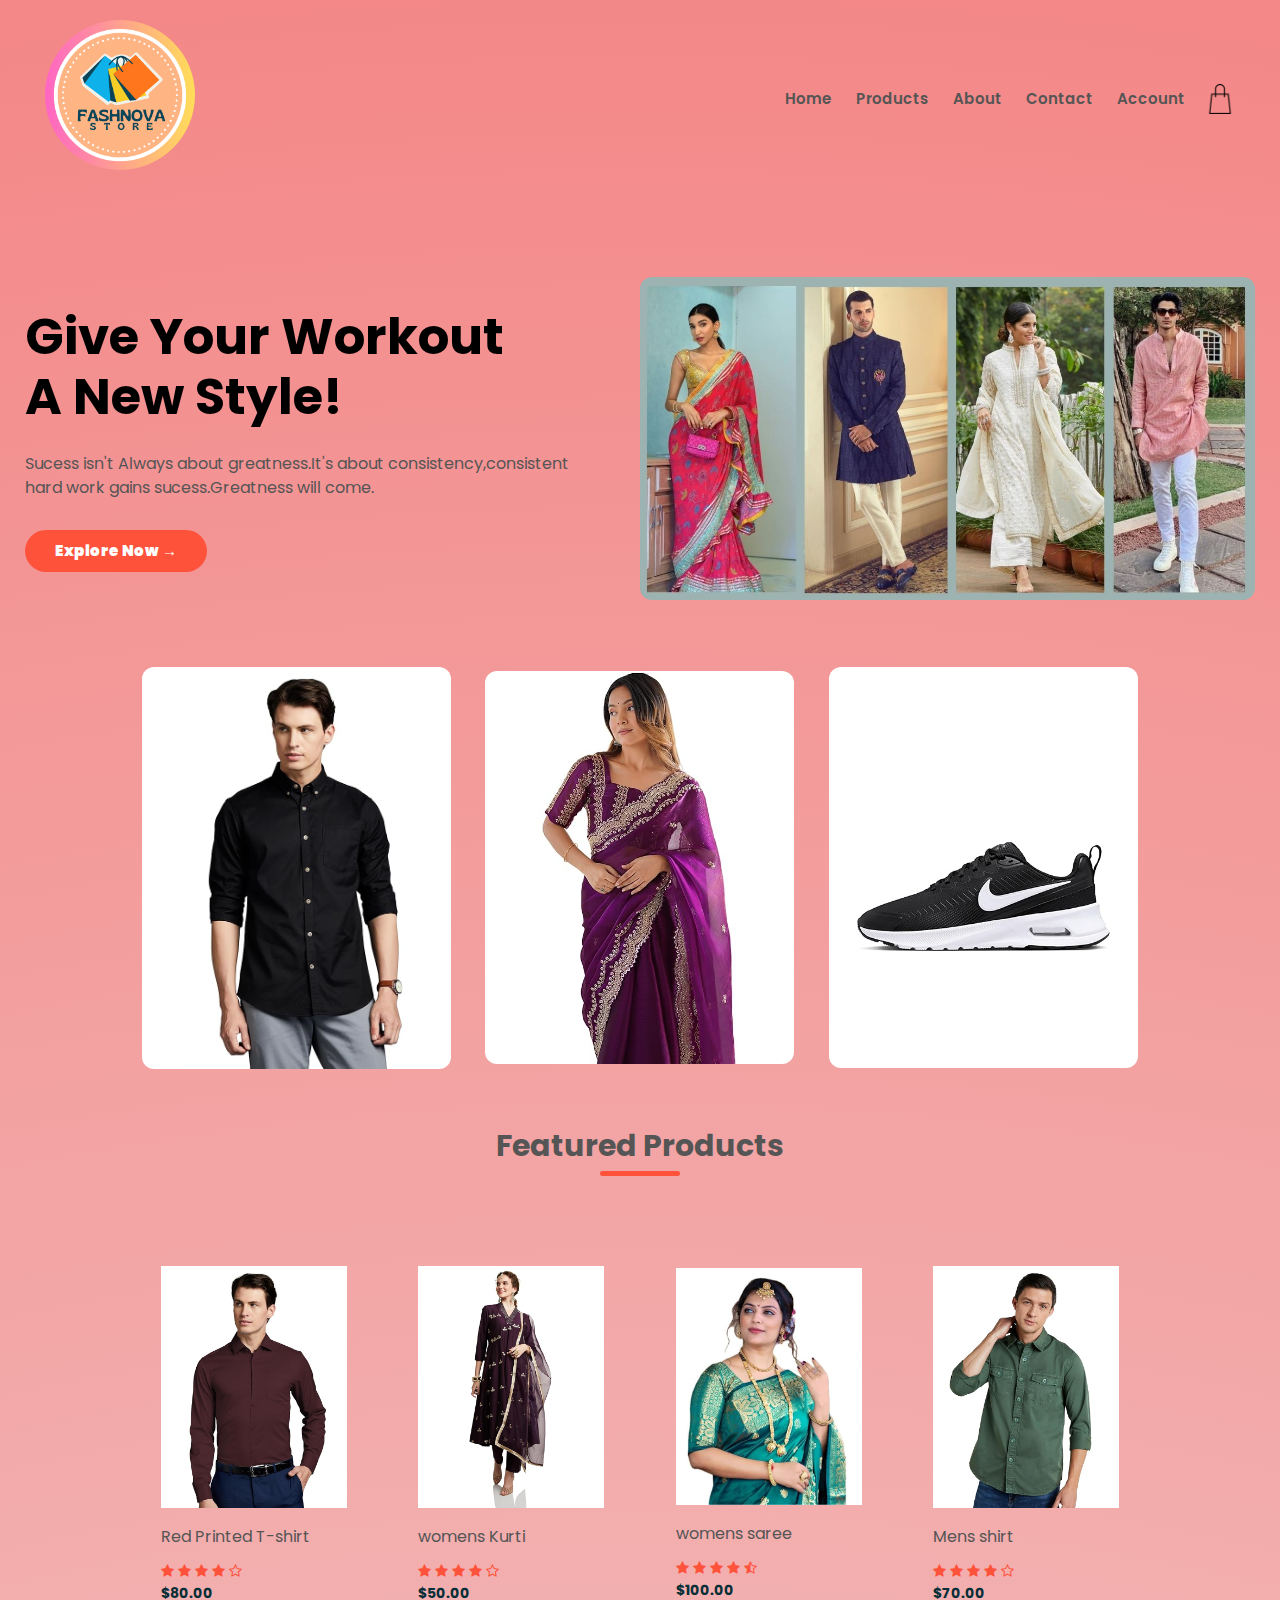
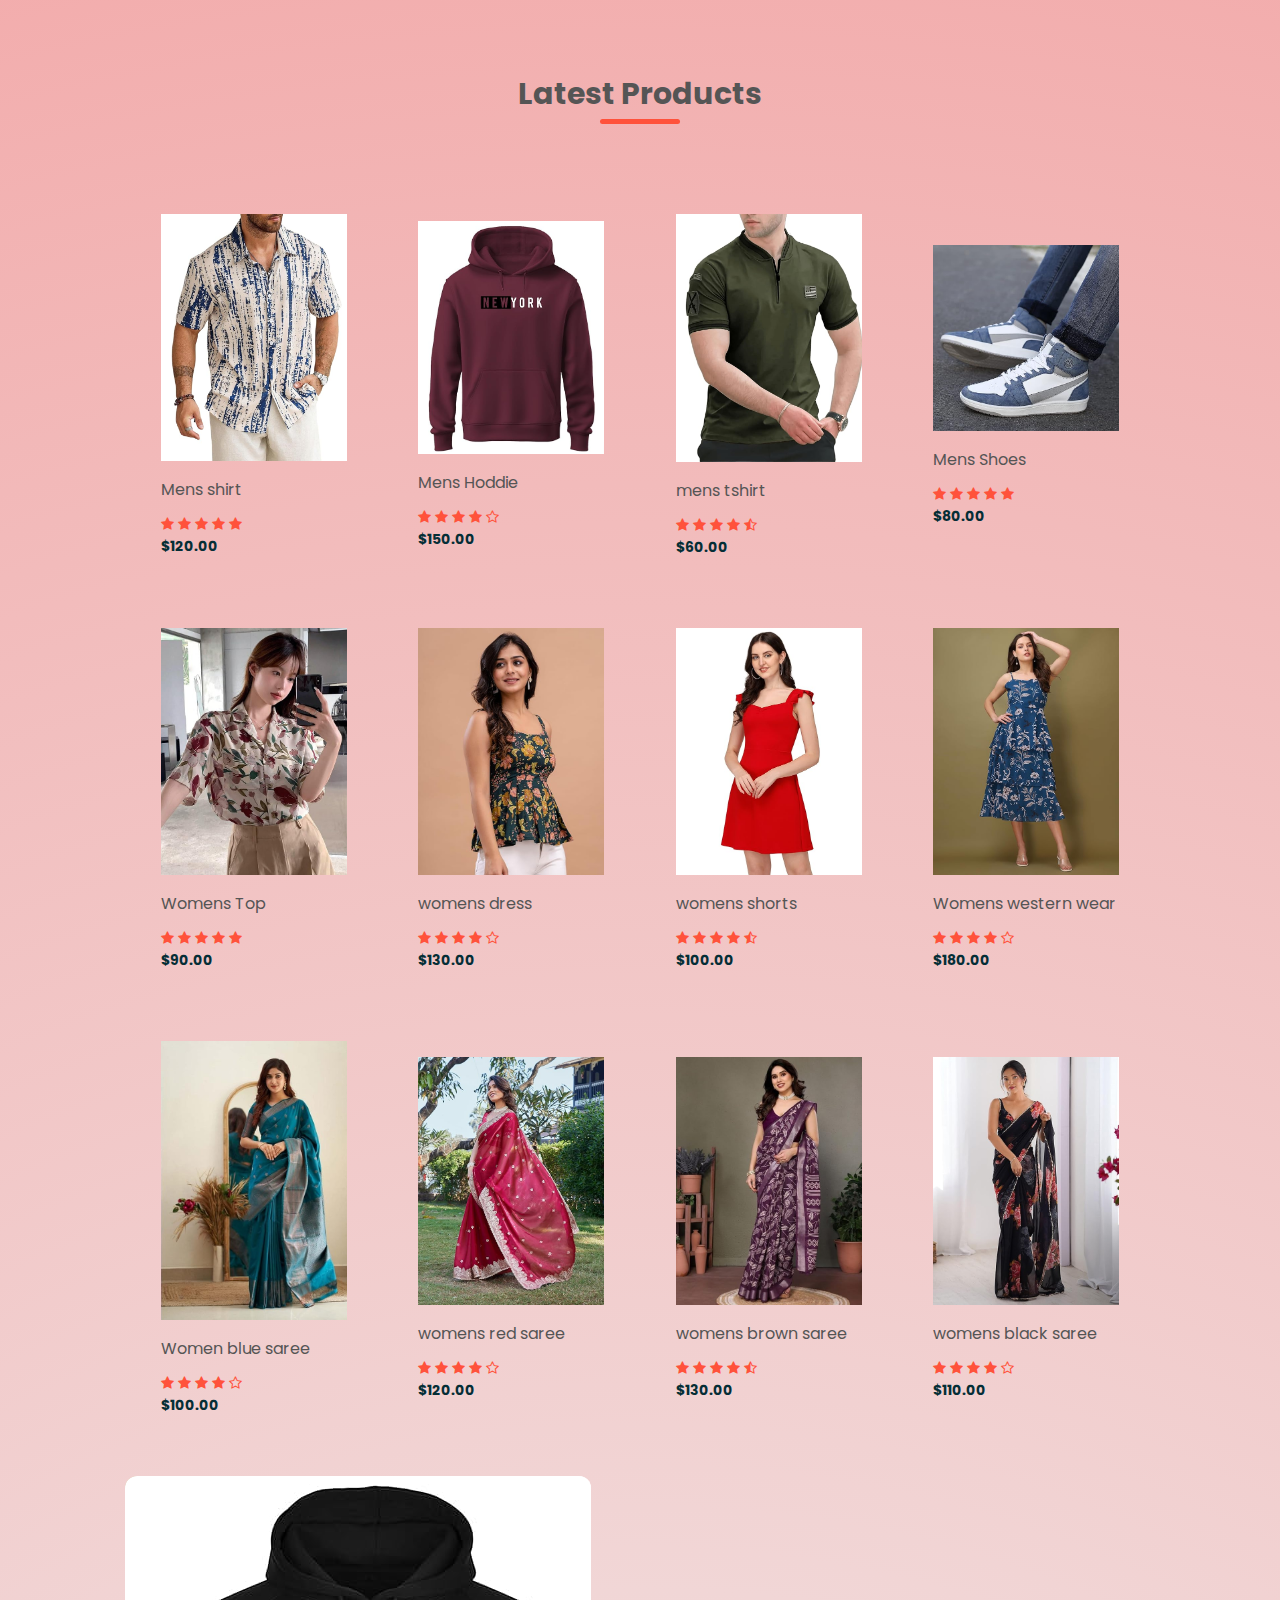
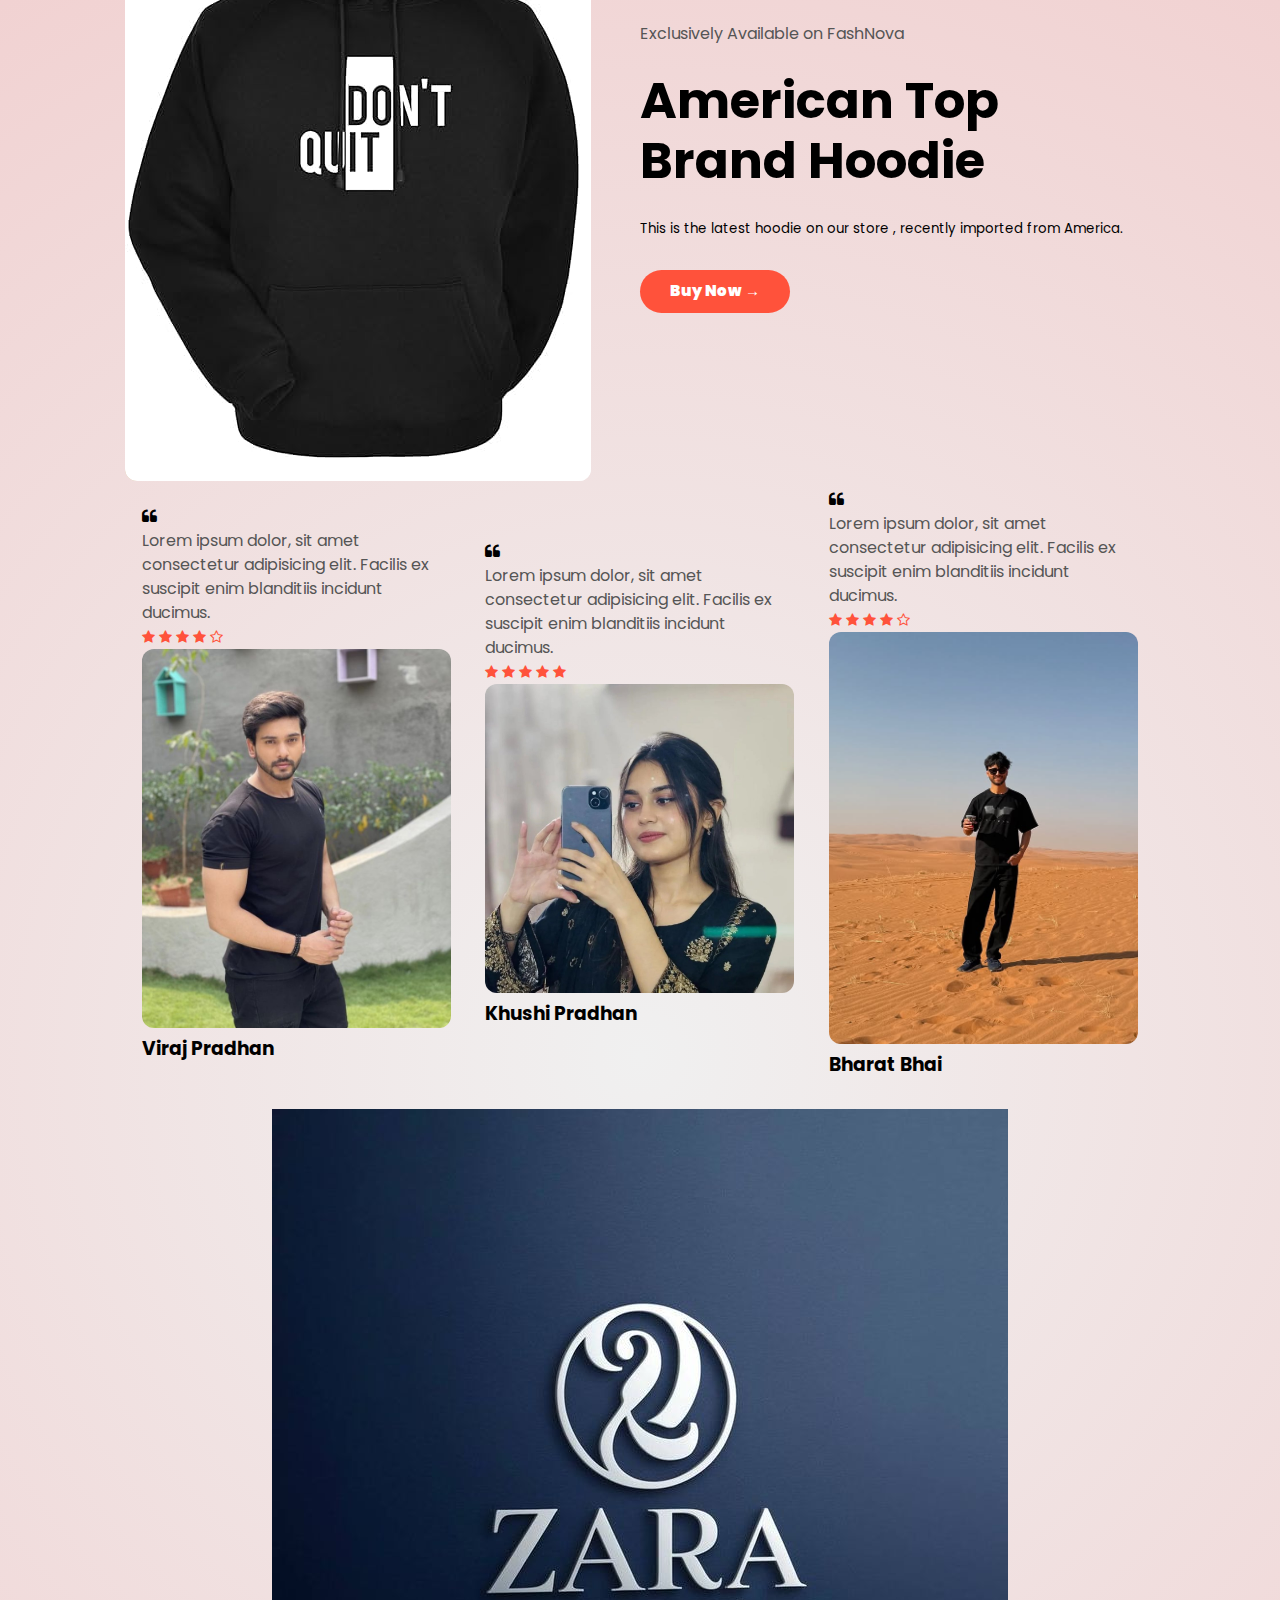
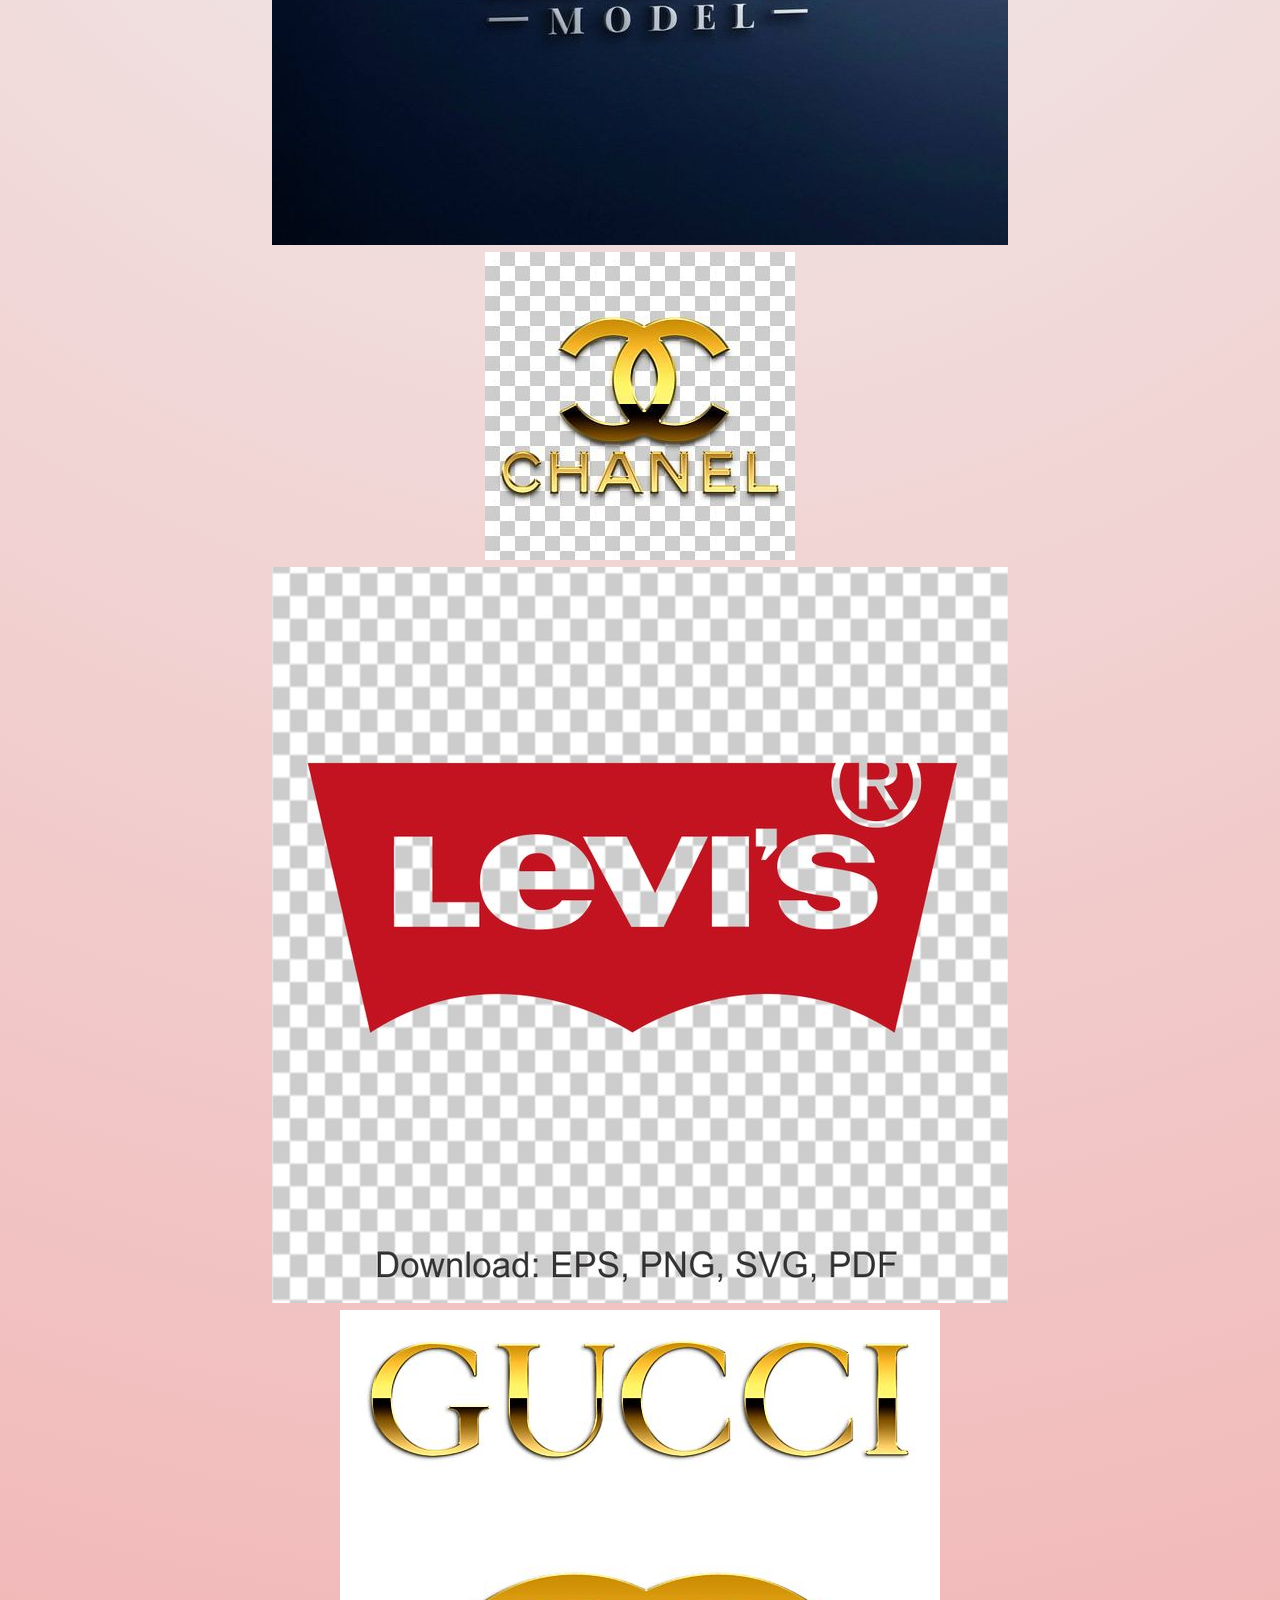
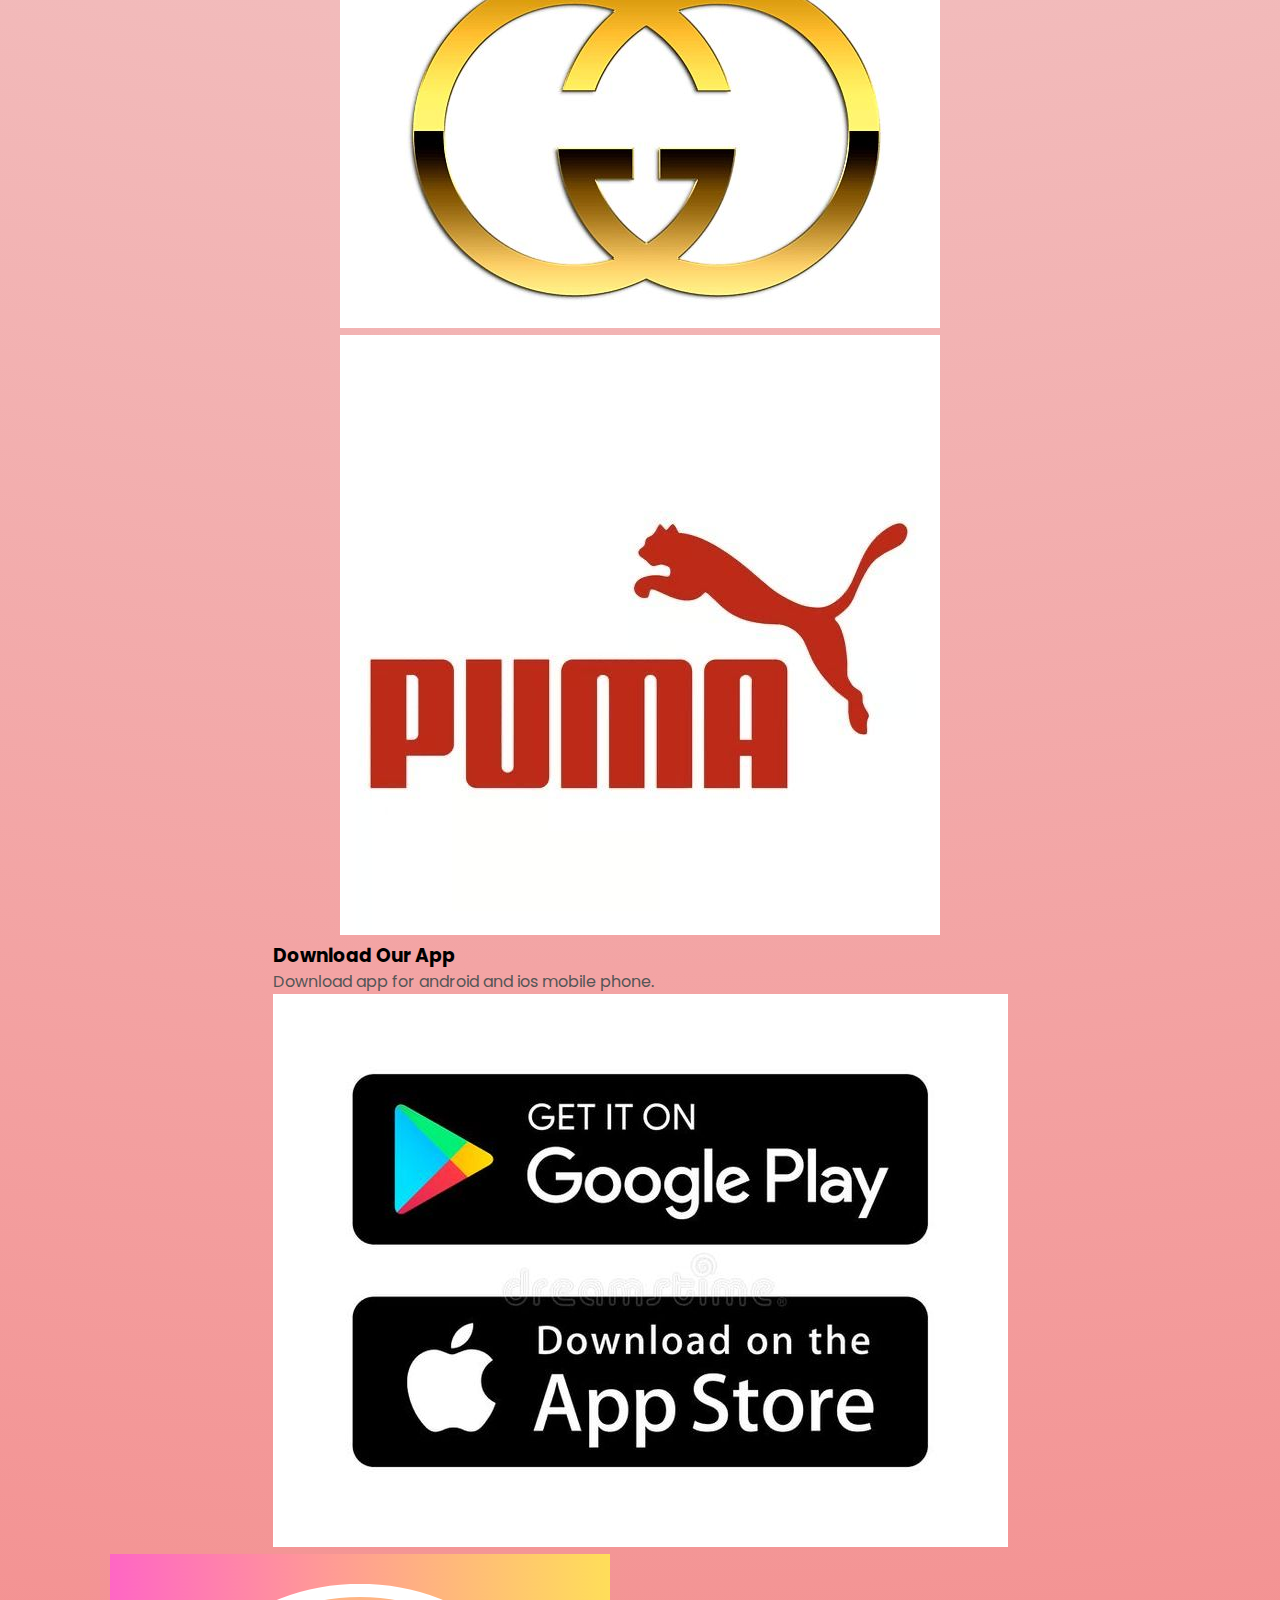
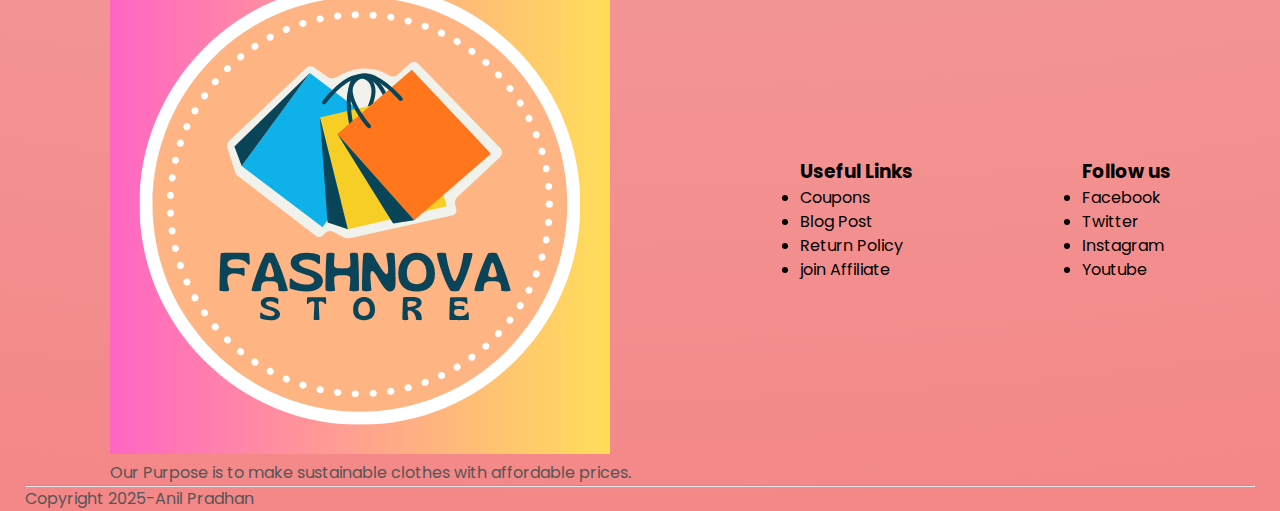
<file: index.html>
<!DOCTYPE html>
<html lang="en">

<head>
    <meta charset="UTF-8">
    <meta name="viewport" content="width=device-width, initial-scale=1.0">
    <title>FashNova | Ecommerce website</title>
    <link rel="stylesheet" href="style.css">
    <link rel="preconnect" href="https://fonts.googleapis.com">
    <link rel="preconnect" href="https://fonts.gstatic.com" crossorigin>
    <link
        href="https://fonts.googleapis.com/css2?family=Baloo+Bhai+2:wght@400..800&family=Big+Shoulders:opsz,wght@10..72,100..900&family=Martel+Sans:wght@200;300;400;600;700;800;900&family=Oswald:wght@200..700&family=Poppins:ital,wght@0,100;0,200;0,300;0,400;0,500;0,600;0,700;0,800;0,900;1,100;1,200;1,300;1,400;1,500;1,600;1,700;1,800;1,900&family=Sigmar&display=swap"
        rel="stylesheet">
    <link rel="stylesheet" href="https://cdnjs.cloudflare.com/ajax/libs/font-awesome/4.7.0/css/font-awesome.min.css">
</head>

<body>
    <div class="header">
        <div class="container">
            <div class="navbar">
                <div class="logo">
                    <img src="images/logo.png" width="150px">
                </div>
                <nav>
                    <ul>
                        <li><a href="Home">Home</a></li>
                        <li><a href="Products">Products</a></li>
                        <li><a href="About">About</a></li>
                        <li><a href="Contact">Contact</a></li>
                        <li><a href="Account">Account</a></li>
                    </ul>
                </nav>
                <img src="images/cart.png" height="30px" width="30px">
            </div>
            <div class="row">
                <div class="col-2">
                    <h1>Give Your Workout <br> A New Style!</h1>
                    <p>Sucess isn't Always about greatness.It's about consistency,consistent <br> hard work gains
                        sucess.Greatness will come.</p>
                    <a href="" class="btn">Explore Now &#8594;</a>
                </div>
                <div class="col-2">
                    <img src="images/image1.jpg">
                </div>
            </div>
        </div>
    </div>

    <!------Featured Categories------>
    <div class="categories">
        <div class="small-container">
            <div class="row">
                <div class="col-3">
                    <img src="images/category1.jpg" alt="">
                </div>
                <div class="col-3">
                    <img src="images/category2.jpg" alt="">
                </div>
                <div class="col-3">
                    <img src="images/category3.jpg" alt="">
                </div>
            </div>
        </div>
    </div>
    <!------Featured Products------>
    <div class="small-container">
        <h2 class="title">Featured Products</h2>
        <div class="row">
            <div class="col-4">
                <img src="images/product1.jpg">
                <h4>Red Printed T-shirt</h4>
                <div class="rating">
                    <i class="fa fa-star"></i>
                    <i class="fa fa-star"></i>
                    <i class="fa fa-star"></i>
                    <i class="fa fa-star"></i>
                    <i class="fa fa-star-o"></i>
                </div>
                <p>$80.00</p>
            </div>
            <div class="col-4">
                <img src="images/product2.jpg">
                <h4>womens Kurti</h4>
                <div class="rating">
                    <i class="fa fa-star"></i>
                    <i class="fa fa-star"></i>
                    <i class="fa fa-star"></i>
                    <i class="fa fa-star"></i>
                    <i class="fa fa-star-o"></i>
                </div>
                <p>$50.00</p>
            </div>
            <div class="col-4">
                <img src="images/product3.jpg">
                <h4>womens saree</h4>
                <div class="rating">
                    <i class="fa fa-star"></i>
                    <i class="fa fa-star"></i>
                    <i class="fa fa-star"></i>
                    <i class="fa fa-star"></i>
                    <i class="fa fa-star-half-o"></i>
                </div>
                <p>$100.00</p>
            </div>
            <div class="col-4">
                <img src="images/product4.jpg">
                <h4>Mens shirt</h4>
                <div class="rating">
                    <i class="fa fa-star"></i>
                    <i class="fa fa-star"></i>
                    <i class="fa fa-star"></i>
                    <i class="fa fa-star"></i>
                    <i class="fa fa-star-o"></i>
                </div>
                <p>$70.00</p>
            </div>
        </div>
        <h2 class="title">Latest Products</h2>
        <div class="row">
            <div class="col-4">
                <img src="images/product5.jpg">
                <h4>Mens shirt</h4>
                <div class="rating">
                    <i class="fa fa-star"></i>
                    <i class="fa fa-star"></i>
                    <i class="fa fa-star"></i>
                    <i class="fa fa-star"></i>
                    <i class="fa fa-star"></i>
                </div>
                <p>$120.00</p>
            </div>
            <div class="col-4">
                <img src="images/product6.jpg">
                <h4>Mens Hoddie</h4>
                <div class="rating">
                    <i class="fa fa-star"></i>
                    <i class="fa fa-star"></i>
                    <i class="fa fa-star"></i>
                    <i class="fa fa-star"></i>
                    <i class="fa fa-star-o"></i>
                </div>
                <p>$150.00</p>
            </div>
            <div class="col-4">
                <img src="images/product7.jpg">
                <h4>mens tshirt</h4>
                <div class="rating">
                    <i class="fa fa-star"></i>
                    <i class="fa fa-star"></i>
                    <i class="fa fa-star"></i>
                    <i class="fa fa-star"></i>
                    <i class="fa fa-star-half-o"></i>
                </div>
                <p>$60.00</p>
            </div>
            <div class="col-4">
                <img src="images/product8.jpg">
                <h4>Mens Shoes</h4>
                <div class="rating">
                    <i class="fa fa-star"></i>
                    <i class="fa fa-star"></i>
                    <i class="fa fa-star"></i>
                    <i class="fa fa-star"></i>
                    <i class="fa fa-star"></i>
                </div>
                <p>$80.00</p>
            </div>
        </div>
        <div class="row">
            <div class="col-4">
                <img src="images/product9.jpg">
                <h4>Womens Top</h4>
                <div class="rating">
                    <i class="fa fa-star"></i>
                    <i class="fa fa-star"></i>
                    <i class="fa fa-star"></i>
                    <i class="fa fa-star"></i>
                    <i class="fa fa-star"></i>
                </div>
                <p>$90.00</p>
            </div>
            <div class="col-4">
                <img src="images/product10.jpg">
                <h4>womens dress</h4>
                <div class="rating">
                    <i class="fa fa-star"></i>
                    <i class="fa fa-star"></i>
                    <i class="fa fa-star"></i>
                    <i class="fa fa-star"></i>
                    <i class="fa fa-star-o"></i>
                </div>
                <p>$130.00</p>
            </div>
            <div class="col-4">
                <img src="images/product11.jpg">
                <h4>womens shorts</h4>
                <div class="rating">
                    <i class="fa fa-star"></i>
                    <i class="fa fa-star"></i>
                    <i class="fa fa-star"></i>
                    <i class="fa fa-star"></i>
                    <i class="fa fa-star-half-o"></i>
                </div>
                <p>$100.00</p>
            </div>
            <div class="col-4">
                <img src="images/product12.jpg">
                <h4>Womens western wear</h4>
                <div class="rating">
                    <i class="fa fa-star"></i>
                    <i class="fa fa-star"></i>
                    <i class="fa fa-star"></i>
                    <i class="fa fa-star"></i>
                    <i class="fa fa-star-o"></i>
                </div>
                <p>$180.00</p>
            </div>
        </div>
        <div class="row">
            <div class="col-4">
                <img src="images/product13.jpg">
                <h4>Women blue saree</h4>
                <div class="rating">
                    <i class="fa fa-star"></i>
                    <i class="fa fa-star"></i>
                    <i class="fa fa-star"></i>
                    <i class="fa fa-star"></i>
                    <i class="fa fa-star-o"></i>
                </div>
                <p>$100.00</p>
            </div>
            <div class="col-4">
                <img src="images/product14.jpg">
                <h4>womens red saree</h4>
                <div class="rating">
                    <i class="fa fa-star"></i>
                    <i class="fa fa-star"></i>
                    <i class="fa fa-star"></i>
                    <i class="fa fa-star"></i>
                    <i class="fa fa-star-o"></i>
                </div>
                <p>$120.00</p>
            </div>
            <div class="col-4">
                <img src="images/product15.jpg">
                <h4>womens brown saree</h4>
                <div class="rating">
                    <i class="fa fa-star"></i>
                    <i class="fa fa-star"></i>
                    <i class="fa fa-star"></i>
                    <i class="fa fa-star"></i>
                    <i class="fa fa-star-half-o"></i>
                </div>
                <p>$130.00</p>
            </div>
            <div class="col-4">
                <img src="images/product16.jpg">
                <h4>womens black saree</h4>
                <div class="rating">
                    <i class="fa fa-star"></i>
                    <i class="fa fa-star"></i>
                    <i class="fa fa-star"></i>
                    <i class="fa fa-star"></i>
                    <i class="fa fa-star-o"></i>
                </div>
                <p>$110.00</p>
            </div>
        </div>
    </div>
    <!----offer---->
    <div class="small-container">
        <div class="row">
            <div class="col-2">
                <img src="images/exclusive.jpg" class="offer-img">
            </div>
            <div class="col-2">
                <p>Exclusively Available on FashNova</p>
                <h1>American Top Brand Hoodie</h1>
                <small>This is the latest hoodie on our store , recently imported from America.</small>
                <a href="" class="btn">Buy Now &#8594;</a>
            </div>
        </div>
    </div>

    <!-----testimonial section-->
    <div class="testimonial">
        <div class="small-container">
            <div class="row">
                <div class="col-3">
                    <i class="fa fa-quote-left"></i>
                    <p>Lorem ipsum dolor, sit amet consectetur adipisicing elit. Facilis ex suscipit enim blanditiis incidunt ducimus.</p>
                    <div class="rating">
                    <i class="fa fa-star"></i>
                    <i class="fa fa-star"></i>
                    <i class="fa fa-star"></i>
                    <i class="fa fa-star"></i>
                    <i class="fa fa-star-o"></i>
                    <img src="images/user1.jpg">
                    <h3>Viraj Pradhan</h3>
                </div> 
                </div>
                 <div class="col-3">
                    <i class="fa fa-quote-left"></i>
                    <p>Lorem ipsum dolor, sit amet consectetur adipisicing elit. Facilis ex suscipit enim blanditiis incidunt ducimus.</p>
                    <div class="rating">
                    <i class="fa fa-star"></i>
                    <i class="fa fa-star"></i>
                    <i class="fa fa-star"></i>
                    <i class="fa fa-star"></i>
                    <i class="fa fa-star"></i>
                    <img src="images/user2.jpg">
                    <h3>Khushi Pradhan</h3>
                </div> 
                </div>
                 <div class="col-3">
                    <i class="fa fa-quote-left"></i>
                    <p>Lorem ipsum dolor, sit amet consectetur adipisicing elit. Facilis ex suscipit enim blanditiis incidunt ducimus.</p>
                    <div class="rating">
                    <i class="fa fa-star"></i>
                    <i class="fa fa-star"></i>
                    <i class="fa fa-star"></i>
                    <i class="fa fa-star"></i>
                    <i class="fa fa-star-o"></i>
                    <img src="images/user3.jpg">
                    <h3>Bharat Bhai</h3>
                </div> 
                </div>
            </div>
        </div>
    </div>

    <!-----brand----->
<div class="brands">
    <div class="small-container">
        <div class="row">
            <div class="col-5">
                <img src="images/zara2.jpeg" alt="">
            </div>
            <div class="col-5">
                <img src="images/chanel2.jpeg" alt="">
            </div>
            <div class="col-5">
                <img src="images/Levis.jpg" alt="">
            </div>
            <div class="col-5">
                <img src="images/gucci.jpg" alt="">
            </div>
            <div class="col-5">
                <img src="images/puma2.jpeg" alt="">
            </div>
        </div>
    </div>
</div>
<footer>
    <div class="footer">
        <div class="container">
            <div class="row">
                <div class="footer-col-1">
                    <h3>Download Our App</h3>
                    <p>Download app for android and ios mobile phone.</p>
                    <div class="app-logo">
                        <img src="images/playstoreandappstore.jpg" alt="">
                    </div>
                </div>
                <div class="footer-col-2">
                    <img src="images/logo.png" alt="">
                    <p>Our Purpose is to make sustainable clothes with affordable prices.</p>
                </div>
                <div class="footer-col-3">
                    <h3>Useful Links</h3>
                    <ul>
                        <li>Coupons</li>
                        <li>Blog Post</li>
                        <li>Return Policy</li>
                        <li>join Affiliate</li>
                    </ul>
                </div>
                <div class="footer-col-3">
                    <h3>Follow us</h3>
                    <ul>
                        <li>Facebook</li>
                        <li>Twitter</li>
                        <li>Instagram</li>
                        <li>Youtube</li>
                    </ul>
                </div>
            </div>
            <hr>
            <p class="Copyright">Copyright 2025-Anil Pradhan</p>
        </div>
    </div>
</footer>

</body>

</html>
</file>
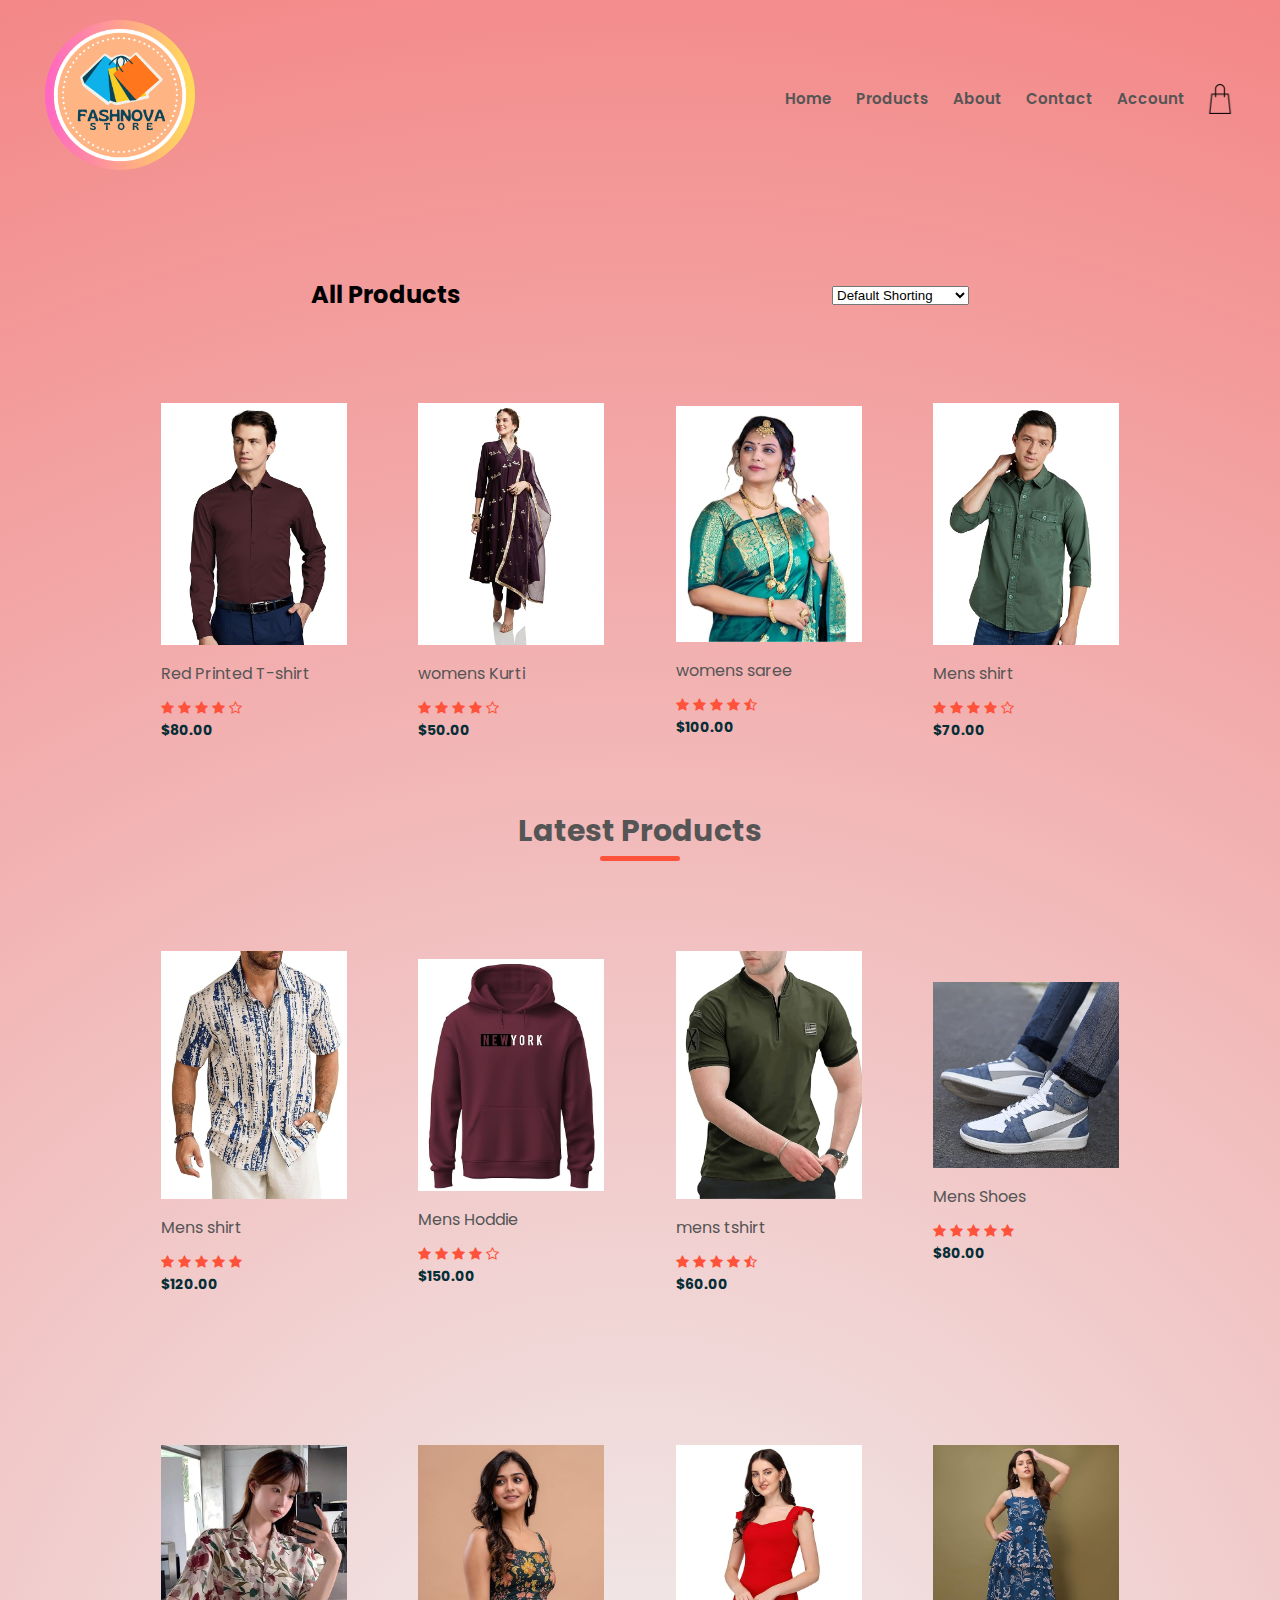
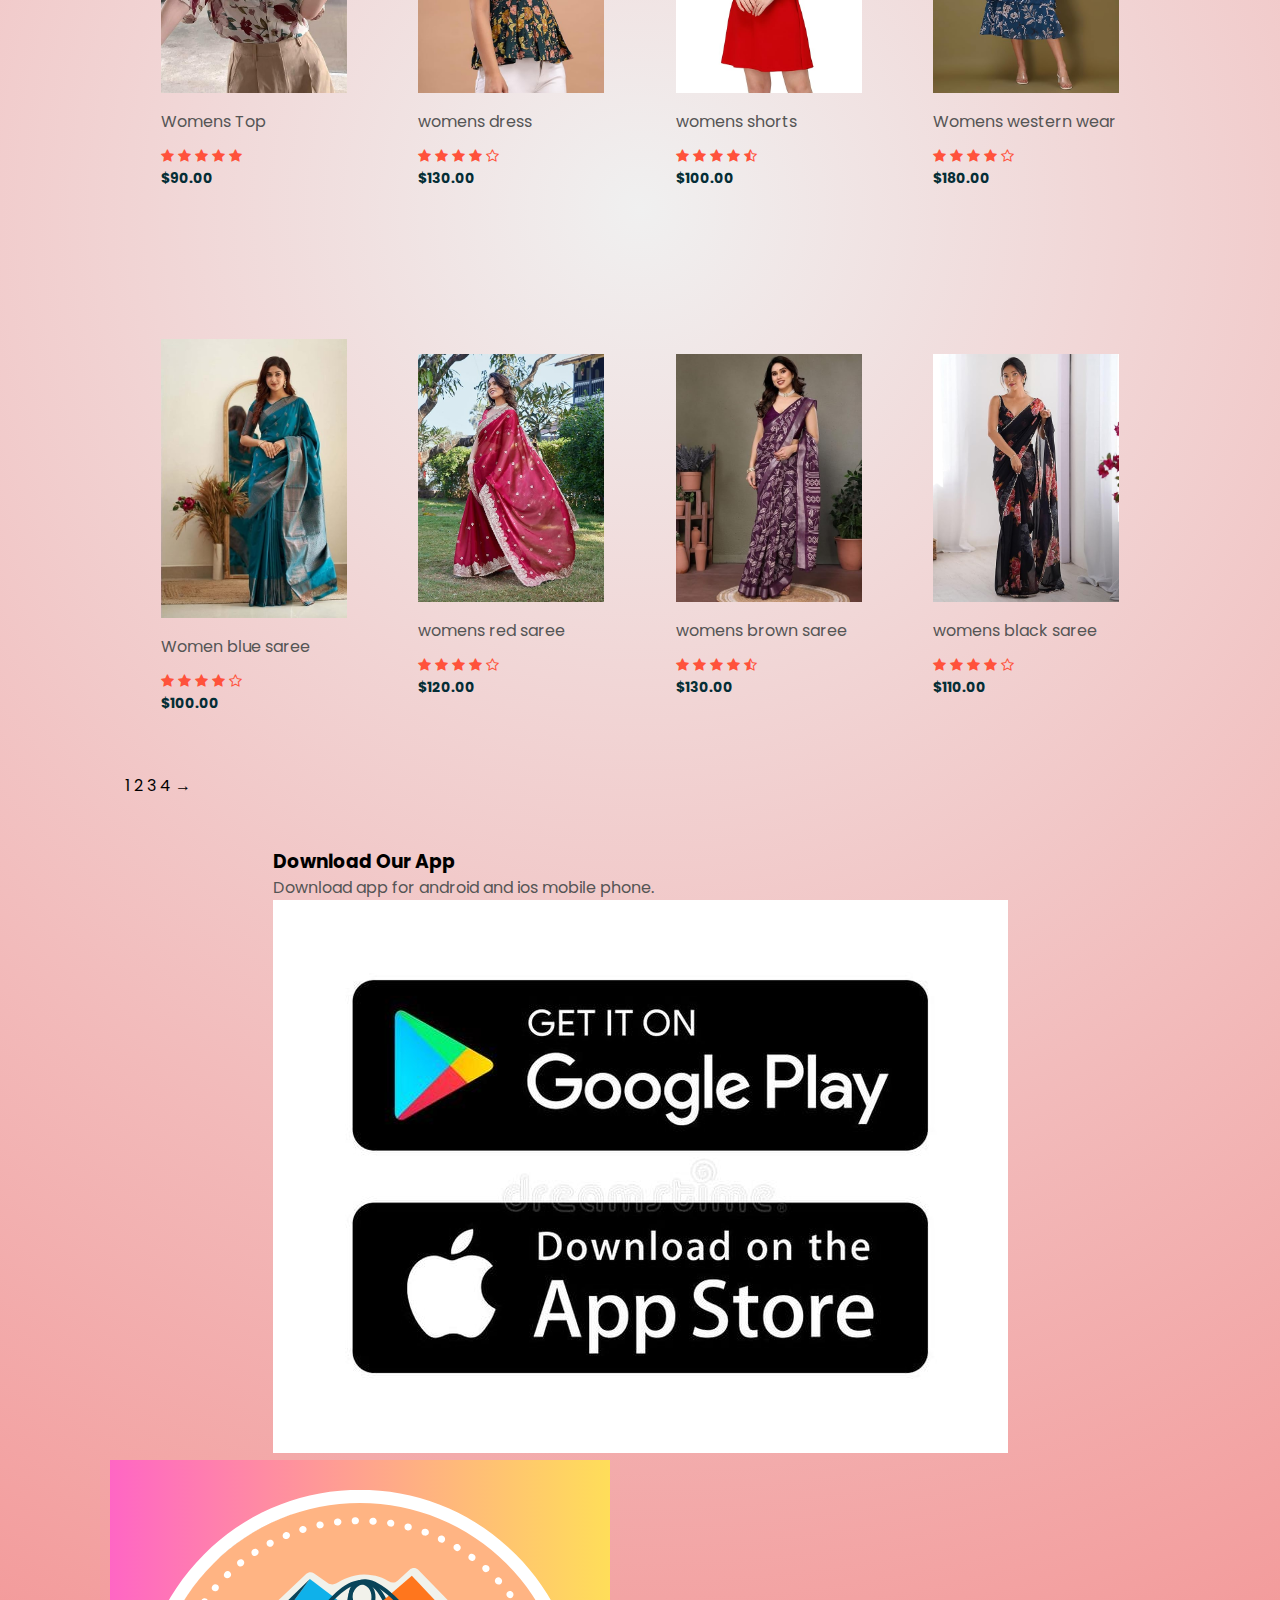
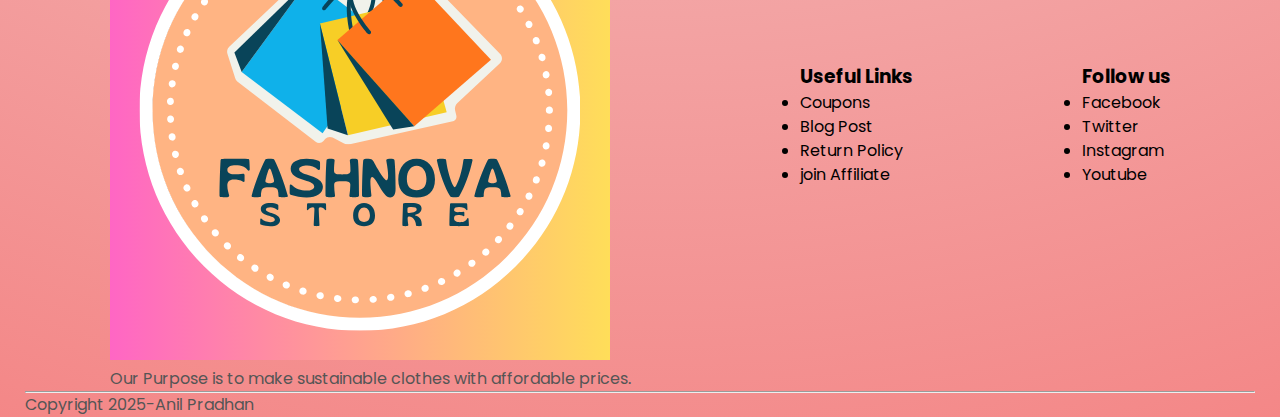
<file: products.html>
<!DOCTYPE html>
<html lang="en">

<head>
    <meta charset="UTF-8">
    <meta name="viewport" content="width=device-width, initial-scale=1.0">
    <title>All Products-FashNova</title>
    <link rel="stylesheet" href="style.css">
    <link rel="preconnect" href="https://fonts.googleapis.com">
    <link rel="preconnect" href="https://fonts.gstatic.com" crossorigin>
    <link
        href="https://fonts.googleapis.com/css2?family=Baloo+Bhai+2:wght@400..800&family=Big+Shoulders:opsz,wght@10..72,100..900&family=Martel+Sans:wght@200;300;400;600;700;800;900&family=Oswald:wght@200..700&family=Poppins:ital,wght@0,100;0,200;0,300;0,400;0,500;0,600;0,700;0,800;0,900;1,100;1,200;1,300;1,400;1,500;1,600;1,700;1,800;1,900&family=Sigmar&display=swap"
        rel="stylesheet">
    <link rel="stylesheet" href="https://cdnjs.cloudflare.com/ajax/libs/font-awesome/4.7.0/css/font-awesome.min.css">
</head>

<body>
    <div class="header">
        <div class="container">
            <div class="navbar">
                <div class="logo">
                    <img src="images/logo.png" width="150px">
                </div>
                <nav>
                    <ul>
                        <li><a href="Home">Home</a></li>
                        <li><a href="Products">Products</a></li>
                        <li><a href="About">About</a></li>
                        <li><a href="Contact">Contact</a></li>
                        <li><a href="Account">Account</a></li>
                    </ul>
                </nav>
                <img src="images/cart.png" height="30px" width="30px">
            </div>
        </div>

        <div class="small-container">
            <div class="row row-2">
                 <h2>All Products</h2>
                <select>
                    <option>Default Shorting</option>
                    <option>Short by Price</option>
                    <option>Short By Popularity</option>
                    <option>Short By Rating</option>
                    <option>Short By Sale</option>
                </select>
            </div>
            <div class="row">
                <div class="col-4">
                    <img src="images/product1.jpg">
                    <h4>Red Printed T-shirt</h4>
                    <div class="rating">
                        <i class="fa fa-star"></i>
                        <i class="fa fa-star"></i>
                        <i class="fa fa-star"></i>
                        <i class="fa fa-star"></i>
                        <i class="fa fa-star-o"></i>
                    </div>
                    <p>$80.00</p>
                </div>
                <div class="col-4">
                    <img src="images/product2.jpg">
                    <h4>womens Kurti</h4>
                    <div class="rating">
                        <i class="fa fa-star"></i>
                        <i class="fa fa-star"></i>
                        <i class="fa fa-star"></i>
                        <i class="fa fa-star"></i>
                        <i class="fa fa-star-o"></i>
                    </div>
                    <p>$50.00</p>
                </div>
                <div class="col-4">
                    <img src="images/product3.jpg">
                    <h4>womens saree</h4>
                    <div class="rating">
                        <i class="fa fa-star"></i>
                        <i class="fa fa-star"></i>
                        <i class="fa fa-star"></i>
                        <i class="fa fa-star"></i>
                        <i class="fa fa-star-half-o"></i>
                    </div>
                    <p>$100.00</p>
                </div>
                <div class="col-4">
                    <img src="images/product4.jpg">
                    <h4>Mens shirt</h4>
                    <div class="rating">
                        <i class="fa fa-star"></i>
                        <i class="fa fa-star"></i>
                        <i class="fa fa-star"></i>
                        <i class="fa fa-star"></i>
                        <i class="fa fa-star-o"></i>
                    </div>
                    <p>$70.00</p>
                </div>
            </div>
            <h2 class="title">Latest Products</h2>
            <div class="row">
                <div class="col-4">
                    <img src="images/product5.jpg">
                    <h4>Mens shirt</h4>
                    <div class="rating">
                        <i class="fa fa-star"></i>
                        <i class="fa fa-star"></i>
                        <i class="fa fa-star"></i>
                        <i class="fa fa-star"></i>
                        <i class="fa fa-star"></i>
                    </div>
                    <p>$120.00</p>
                </div>
                <div class="col-4">
                    <img src="images/product6.jpg">
                    <h4>Mens Hoddie</h4>
                    <div class="rating">
                        <i class="fa fa-star"></i>
                        <i class="fa fa-star"></i>
                        <i class="fa fa-star"></i>
                        <i class="fa fa-star"></i>
                        <i class="fa fa-star-o"></i>
                    </div>
                    <p>$150.00</p>
                </div>
                <div class="col-4">
                    <img src="images/product7.jpg">
                    <h4>mens tshirt</h4>
                    <div class="rating">
                        <i class="fa fa-star"></i>
                        <i class="fa fa-star"></i>
                        <i class="fa fa-star"></i>
                        <i class="fa fa-star"></i>
                        <i class="fa fa-star-half-o"></i>
                    </div>
                    <p>$60.00</p>
                </div>
                <div class="col-4">
                    <img src="images/product8.jpg">
                    <h4>Mens Shoes</h4>
                    <div class="rating">
                        <i class="fa fa-star"></i>
                        <i class="fa fa-star"></i>
                        <i class="fa fa-star"></i>
                        <i class="fa fa-star"></i>
                        <i class="fa fa-star"></i>
                    </div>
                    <p>$80.00</p>
                </div>
            </div>
            <div class="row">
                <div class="col-4">
                    <img src="images/product9.jpg">
                    <h4>Womens Top</h4>
                    <div class="rating">
                        <i class="fa fa-star"></i>
                        <i class="fa fa-star"></i>
                        <i class="fa fa-star"></i>
                        <i class="fa fa-star"></i>
                        <i class="fa fa-star"></i>
                    </div>
                    <p>$90.00</p>
                </div>
                <div class="col-4">
                    <img src="images/product10.jpg">
                    <h4>womens dress</h4>
                    <div class="rating">
                        <i class="fa fa-star"></i>
                        <i class="fa fa-star"></i>
                        <i class="fa fa-star"></i>
                        <i class="fa fa-star"></i>
                        <i class="fa fa-star-o"></i>
                    </div>
                    <p>$130.00</p>
                </div>
                <div class="col-4">
                    <img src="images/product11.jpg">
                    <h4>womens shorts</h4>
                    <div class="rating">
                        <i class="fa fa-star"></i>
                        <i class="fa fa-star"></i>
                        <i class="fa fa-star"></i>
                        <i class="fa fa-star"></i>
                        <i class="fa fa-star-half-o"></i>
                    </div>
                    <p>$100.00</p>
                </div>
                <div class="col-4">
                    <img src="images/product12.jpg">
                    <h4>Womens western wear</h4>
                    <div class="rating">
                        <i class="fa fa-star"></i>
                        <i class="fa fa-star"></i>
                        <i class="fa fa-star"></i>
                        <i class="fa fa-star"></i>
                        <i class="fa fa-star-o"></i>
                    </div>
                    <p>$180.00</p>
                </div>
            </div>
            <div class="row">
                <div class="col-4">
                    <img src="images/product13.jpg">
                    <h4>Women blue saree</h4>
                    <div class="rating">
                        <i class="fa fa-star"></i>
                        <i class="fa fa-star"></i>
                        <i class="fa fa-star"></i>
                        <i class="fa fa-star"></i>
                        <i class="fa fa-star-o"></i>
                    </div>
                    <p>$100.00</p>
                </div>
                <div class="col-4">
                    <img src="images/product14.jpg">
                    <h4>womens red saree</h4>
                    <div class="rating">
                        <i class="fa fa-star"></i>
                        <i class="fa fa-star"></i>
                        <i class="fa fa-star"></i>
                        <i class="fa fa-star"></i>
                        <i class="fa fa-star-o"></i>
                    </div>
                    <p>$120.00</p>
                </div>
                <div class="col-4">
                    <img src="images/product15.jpg">
                    <h4>womens brown saree</h4>
                    <div class="rating">
                        <i class="fa fa-star"></i>
                        <i class="fa fa-star"></i>
                        <i class="fa fa-star"></i>
                        <i class="fa fa-star"></i>
                        <i class="fa fa-star-half-o"></i>
                    </div>
                    <p>$130.00</p>
                </div>
                <div class="col-4">
                    <img src="images/product16.jpg">
                    <h4>womens black saree</h4>
                    <div class="rating">
                        <i class="fa fa-star"></i>
                        <i class="fa fa-star"></i>
                        <i class="fa fa-star"></i>
                        <i class="fa fa-star"></i>
                        <i class="fa fa-star-o"></i>
                    </div>
                    <p>$110.00</p>
                </div>
            </div>
            <div class="page-btn">
                <span>1</span>
                <span>2</span>
                <span>3</span>
                <span>4</span>
                <span>&#8594;</span>
            </div>
        </div>
    </div>
    <!---footer-->
    <footer>
        <div class="footer">
            <div class="container">
                <div class="row">
                    <div class="footer-col-1">
                        <h3>Download Our App</h3>
                        <p>Download app for android and ios mobile phone.</p>
                        <div class="app-logo">
                            <img src="images/playstoreandappstore.jpg" alt="">
                        </div>
                    </div>
                    <div class="footer-col-2">
                        <img src="images/logo.png" alt="">
                        <p>Our Purpose is to make sustainable clothes with affordable prices.</p>
                    </div>
                    <div class="footer-col-3">
                        <h3>Useful Links</h3>
                        <ul>
                            <li>Coupons</li>
                            <li>Blog Post</li>
                            <li>Return Policy</li>
                            <li>join Affiliate</li>
                        </ul>
                    </div>
                    <div class="footer-col-3">
                        <h3>Follow us</h3>
                        <ul>
                            <li>Facebook</li>
                            <li>Twitter</li>
                            <li>Instagram</li>
                            <li>Youtube</li>
                        </ul>
                    </div>
                </div>
                <hr>
                <p class="Copyright">Copyright 2025-Anil Pradhan</p>
            </div>
        </div>
    </footer>

</body>

</html>
</file>
<file: style.css>
* {
    margin: 0;
    padding: 0;
    box-sizing: border-box;
}

.logo img {
    max-width: 100%;
    height: auto;
    border-radius: 80px;
}

body {
    font-family: 'Poppins', sans-serif;
    font-size: 16px;
    line-height: 1.5;
    background: radial-gradient(circle, #f0f0f0, #f48787);
}

.navbar {
    display: flex;
    align-items: center;
    padding: 20px;
}

nav {
    flex: 1;
    text-align: right;
}

nav ul {
    display: inline-block;
    list-style-type: none;
}

nav ul li {
    display: inline-block;
    margin-right: 20px;
    font-weight: 600;
}

a {
    text-decoration: none;
    color: #555;
    font-size: 15px;
}

p {
    color: #555;
}

.container {
    max-width: 1300px;
    margin: auto;
    padding-left: 25px;
    padding-right: 25px;
}

.row {
    display: flex;
    align-items: center;
    flex-wrap: wrap;
    justify-content: space-around;
}

.col-2 {
    flex-basis: 50%;
    min-width: 300px;
}

.col-2 img {
    max-width: 100%;
    border-radius: 12px;
    background: linear-gradient(to right, #d2b48c, white);
}

.col-2 h1 {
    font-size: 50px;
    line-height: 60px;
    margin: 25px 0;
    max-width: 100%;
    height: auto;
}

.btn {
    display: inline-block;
    background: #ff523b;
    color: #fff;
    padding: 10px 30px;
    margin: 30px 0;
    border-radius: 30px;
    font-weight: 900;
    transition: background 0.5s;
}

.btn:hover {
    background: #563434;
}

.header {
    padding-bottom: 50px;
}

.header .row {
    margin-top: 80px;
}
.categories{
    margin: 10px 0;
}
.col-3{
    flex-basis: 30%;
    min-width: 250px;
    margin-bottom: 30px;
}
.col-3 img{
    width: 100%;
    border-radius: 12px;
}
.small-container{
    max-width: 1080px;
    margin: auto;
    padding-left: 25px;
    padding-right: 25px;
}
.col-4{
    flex-basis: 20%;
    min-width: 200px;
    margin-bottom: 50px;
    padding: 10px;
    transition: transform 0.5s;
}
.col-4 img{
    width: 100%;
}
.title{
    text-align: center;
    font-size: 30px;
    margin: 0 auto 80px;
    position: relative;
    line-height: 60px;
    color: #555;
}
.title::after{
    content: '';
    width: 80px;
    height: 5px;
    background: #ff523b;
    border-radius: 5px;
    position: absolute;
    bottom: 0;
    left: 50%;
    transform: translateX(-50%);
}
h4{
    font-weight: normal;
    color: #555;
    margin: 10px 0;
}
.col-4 p{
    font-size: 14px;
    color: #052e36;
    font-weight: bold;
}
.rating .fa{
    color: #ff523b;
    font-size: 14px;
}
.col-4:hover{
    transform: translateY(-5px);
}
</file>
